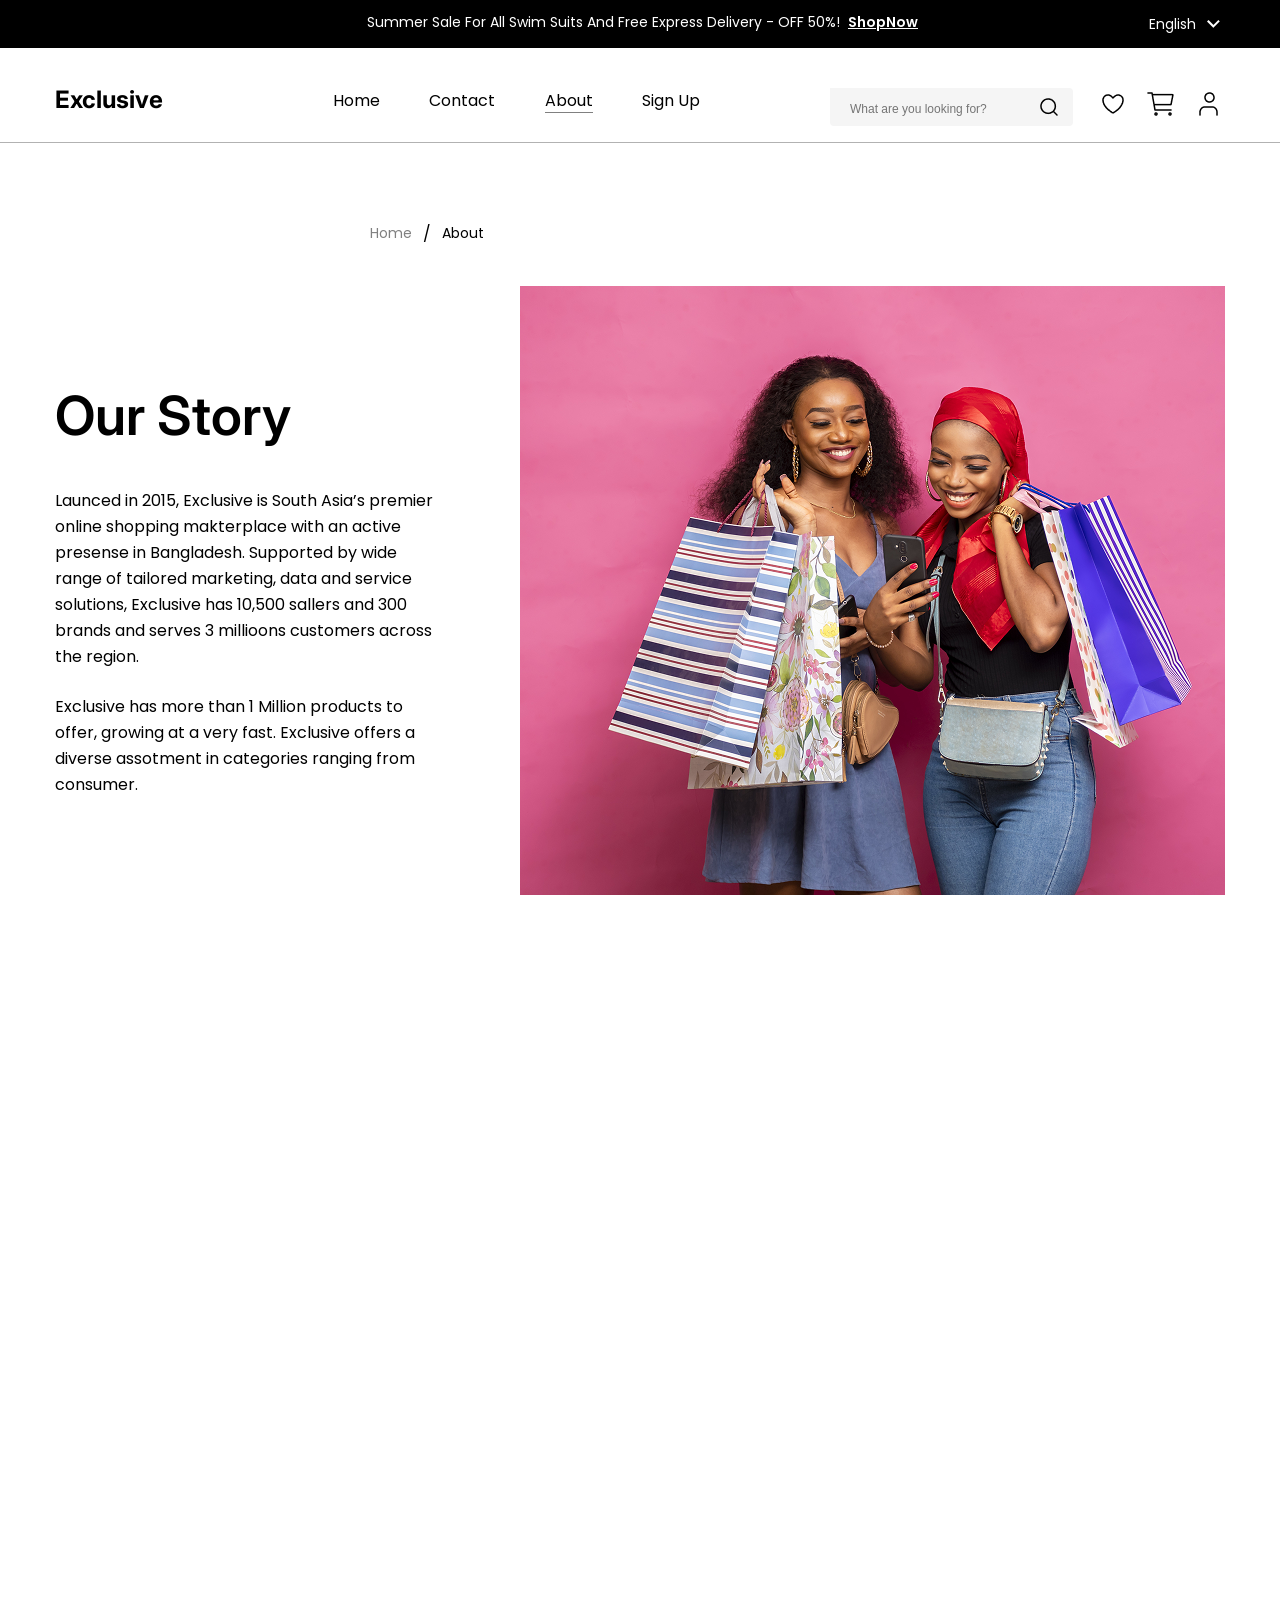
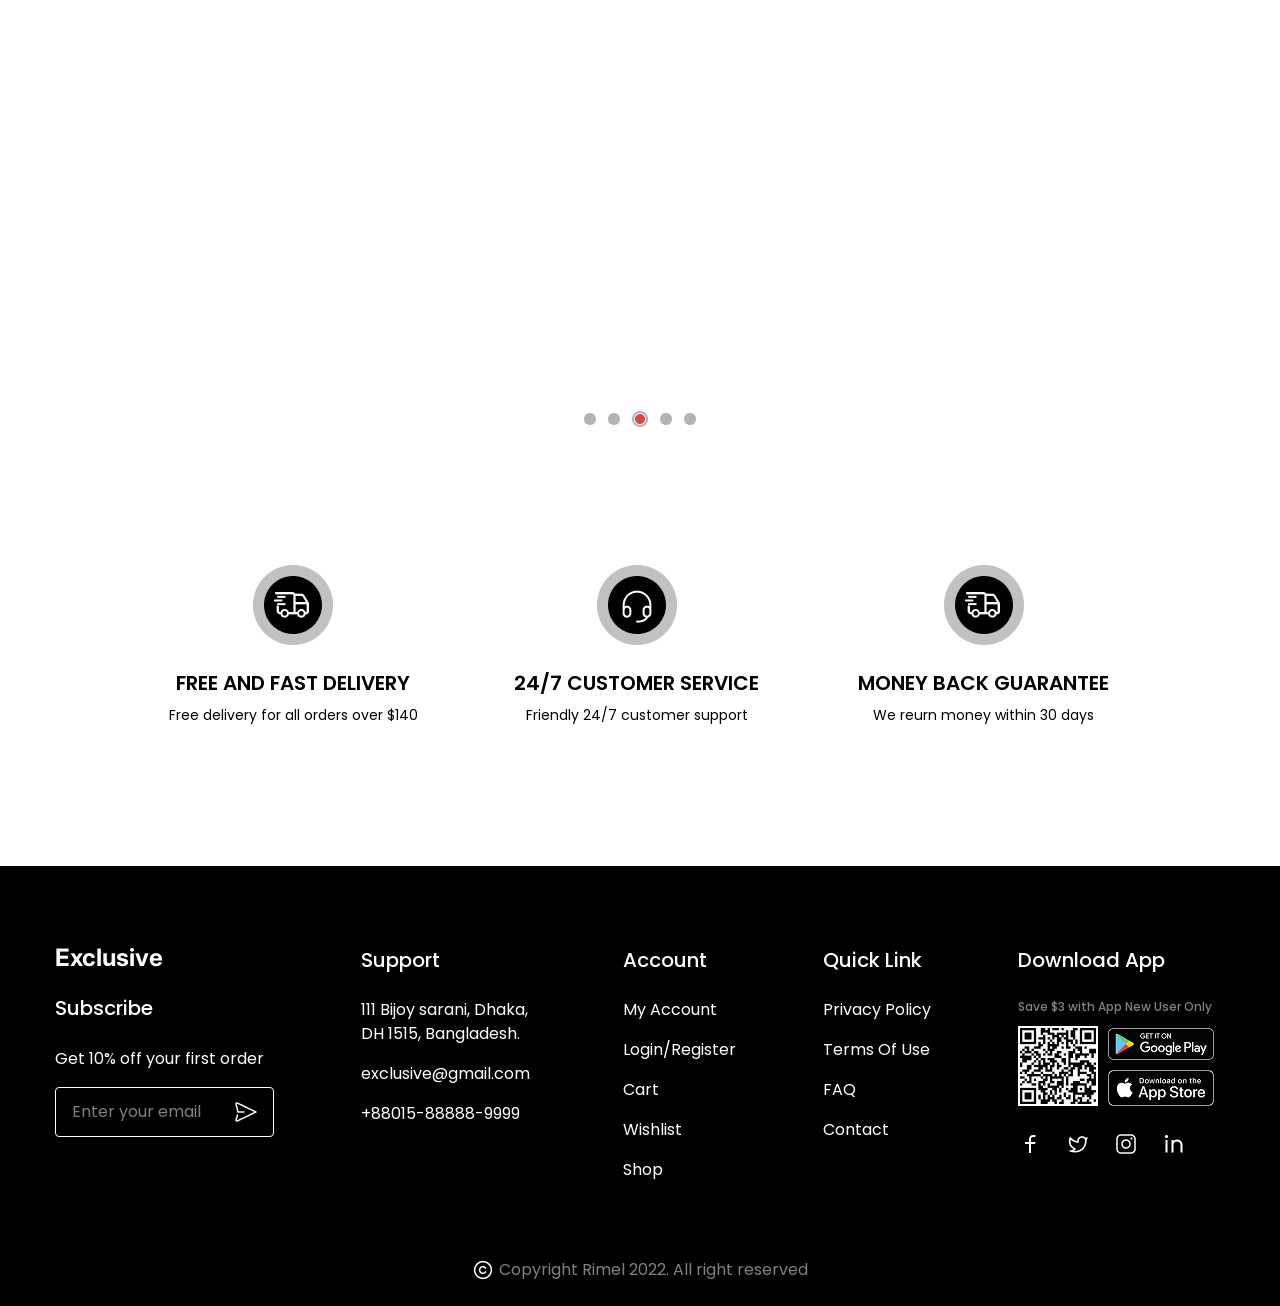
<file: about.html>
<!DOCTYPE html>
<html lang="en">

<head>
    <meta charset="UTF-8">
    <meta name="viewport" content="width=device-width, initial-scale=1.0">
    <title>Final Project</title>
    <link rel="icon" type="image/x-icon" href="./Photos/tab.png">
    <link rel="stylesheet" href="reset.css">
    <link rel="stylesheet" href="about.css">
    <link href="https://unpkg.com/aos@2.3.1/dist/aos.css" rel="stylesheet">
</head>

<body>

    <div class="black-bgc">
        <div class="top-header size">
            <div class="top ">

                <div class="text">
                    <h1 class="sale">Summer Sale For All Swim Suits And Free Express Delivery - OFF 50%!</h1>
                    <span class="shop">ShopNow</span>
                </div>

                <div class="language" id="languageBtn">
                    <span class="eng">English</span>
                    <div class="arrow">
                        <img src="./Photos/DropDown.png" alt="DropDown-arrow">
                    </div>
                </div>

                <div class="off-screen-menu" id="menu">
                    <ul>
                        <li>Georgian</li>
                        <li>Russian</li>
                        <li>German</li>
                    </ul>
                </div>

            </div>
        </div>
    </div>

    <header>
        <div class="header size">
            <div class="bottom-header">

                <div class="navigation">
                    <h2>Exclusive</h2>
                    <nav>
                        <ul>
                            <li><a href="./index.html">Home</a></li>
                            <li><a href="#">Contact</a></li>
                            <li><a href="#" class="active-link">About</a></li>
                            <li><a href="#">Sign Up</a></li>
                        </ul>
                    </nav>
                </div>

                <div class="functions">

                    <div class="search">
                        <div class="search-wrapper">

                            <div class="search-input">
                                <input type="text" name="search" placeholder="What are you looking for?">
                            </div>

                            <div class="search-icon">
                                <img src="./Photos/search.png" alt="Search">
                            </div>

                        </div>
                    </div>


                    <div class="icons">
                        <div> <a href="./wishlist.html"><img src="./Photos/Wishlist.png" alt="Wishlist"></a></div>
                        <div><img src="./Photos/Cart.png" alt="Cart"></div>
                        <div><img src="./Photos/user.png" alt="User"></div>
                    </div>
                </div>

            </div>
        </div>

        </div>
    </header>

    <div class="line"></div>

    <section class="home-about ">
        <div class="home">Home</div>
        <div class="slash">/</div>
        <div class="about">About</div>
    </section>

    <section class="story size">

        <div class="story-text">
            <h2>Our Story</h2>
            <div class="paragraphs">
                <p>Launced in 2015, Exclusive is South Asia’s premier online shopping makterplace with an active
                    presense in Bangladesh. Supported by wide range of tailored marketing, data and service solutions,
                    Exclusive has 10,500 sallers and 300 brands and serves 3 millioons customers across the region. </p>
                <p>Exclusive has more than 1 Million products to offer, growing at a very fast. Exclusive offers a
                    diverse assotment in categories ranging from consumer.</p>
            </div>
        </div>
        <div class="story-img" data-aos="zoom-in">
            <img src="./Photos/portrait-two-african-females-holding-shopping-bags-while-reacting-something-their-smartphone 1.png"
                alt="shopping-bags">
        </div>

    </section>

    <section class="cards size">

        <div class="card" data-aos="zoom-in">
            <img src="./Photos/market.png" alt="market">
            <span>10.5k</span>
            <p>Sallers active our site</p>
        </div>

        <div class="card" data-aos="zoom-in">
            <img src="./Photos/dolar.png" alt="dolar">
            <span>33k</span>
            <p>Mopnthly Produduct Sale</p>
        </div>

        <div class="card" data-aos="zoom-in">
            <img src="./Photos/bad.png" alt="bag">
            <span>45.5k</span>
            <p>Customer active in our site</p>
        </div>

        <div class="card" data-aos="zoom-in">
            <img src="./Photos/market.png" alt="market">
            <span>25k</span>
            <p>Anual gross sale in our site</p>
        </div>

    </section>

    <section class="person size">

        <div class="persons-card" data-aos="zoom-in">

            <div class="persons-img"> <img src="./Photos/tom.png" alt="person"></div>

            <div class="persons-text">
                <h3>Tom Cruise</h3>
                <p>Founder & Chairman</p>
                <div class="persons-socials">
                    <img src="./Photos/persons-twiter.png" alt="twiter">
                    <img src="/Photos/persons-insta.png" alt="instagram">
                    <img src="./Photos/persons-linked.png" alt="linkedin">
                </div>
            </div>

        </div>

        <div class="persons-card" data-aos="zoom-in">

            <div class="persons-img"> <img src="./Photos/emma.png" alt="person"></div>

            <div class="persons-text">
                <h3>Emma Watson</h3>
                <p>Managing Director</p>
                <div class="persons-socials">
                    <img src="./Photos/persons-twiter.png" alt="twiter">
                    <img src="/Photos/persons-insta.png" alt="instagram">
                    <img src="./Photos/persons-linked.png" alt="linkedin">
                </div>
            </div>

        </div>

        <div class="persons-card" data-aos="zoom-in">

            <div class="persons-img"> <img src="./Photos/will.png" alt="person"></div>

            <div class="persons-text">
                <h3>Will Smith</h3>
                <p>Product Designer</p>
                <div class="persons-socials">
                    <img src="./Photos/persons-twiter.png" alt="twiter">
                    <img src="/Photos/persons-insta.png" alt="instagram">
                    <img src="./Photos/persons-linked.png" alt="linkedin">
                </div>
            </div>

        </div>

        <div class="persons-dots">
            <img src="./Photos/persons-dots.png" alt="dots">
        </div>

    </section>

    <section class="offers">

        <div class="offers-card">
            <img src="./Photos/truck.png" alt="truck">
            <div class="offers-text">
                <h3>FREE AND FAST DELIVERY</h3>
                <p>Free delivery for all orders over $140</p>
            </div>
        </div>

        <div class="offers-card headset">
            <img src="./Photos/headset.png" alt="truck">
            <div class="offers-text">
                <h3>24/7 CUSTOMER SERVICE</h3>
                <p>Friendly 24/7 customer support</p>
            </div>
        </div>

        <div class="offers-card shield">
            <img src="./Photos/truck.png" alt="truck">
            <div class="offers-text">
                <h3>MONEY BACK GUARANTEE</h3>
                <p>We reurn money within 30 days</p>
            </div>
        </div>

    </section>

    <footer>
        <div class="footer size">
            <div class="footer-box">

                <div class="exclusive">
                    <div class="exclusive-text">
                        <h3>Exclusive</h3>
                        <p>Subscribe</p>
                        <span>Get 10% off your first order</span>
                    </div>
                    <div class="exclusive-email">
                        <div class="inside-email">
                            <p>Enter your email</p>
                            <img src="./Photos/icon-send.png" alt="">
                        </div>
                    </div>
                </div>

                <div class="Support">
                    <h3>Support</h3>
                    <ul>
                        <li>111 Bijoy sarani, Dhaka, DH 1515, Bangladesh.</li>
                        <li>exclusive@gmail.com</li>
                        <li>+88015-88888-9999</li>
                    </ul>
                </div>

                <div class="account">
                    <h3>Account</h3>
                    <ul>
                        <li>My Account</li>
                        <li>Login/Register</li>
                        <li>Cart</li>
                        <li>Wishlist</li>
                        <li>Shop</li>
                    </ul>
                </div>

                <div class="quick">
                    <h3>Quick Link</h3>
                    <ul>
                        <li>Privacy Policy</li>
                        <li>Terms Of Use</li>
                        <li>FAQ</li>
                        <li>Contact</li>
                    </ul>
                </div>

                <div class="download">
                    <div class="download-title-section">
                        <h3>Download App</h3>
                        <div class="download-section">
                            <p>Save $3 with App New User Only</p>
                            <div class="download-box">
                                <div class="qr"><img src="./Photos/Qr.png" alt="QR-Code"></div>
                                <div class="google-apple">
                                    <div class="google"><img src="./Photos/GooglePlay.png" alt="GooglePlay"></div>
                                    <div class="apple"><img src="./Photos/AppStore.png" alt="AppStore"></div>
                                </div>
                            </div>
                        </div>
                    </div>
                    <div class="socials">
                        <ul>
                            <li><img src="./Photos/Icon-Facebook.png" alt="Icon-Facebook"></li>
                            <li><img src="./Photos/Icon-Twitter.png" alt="Icon-Twitter"></li>
                            <li><img src="./Photos/icon-instagram.png" alt="icon-instagram"></li>
                            <li><img src="./Photos/Icon-Linkedin.png" alt="Icon-Linkedin"></li>
                        </ul>
                    </div>
                </div>

            </div>
            <div class="copy">
                <div class="copy-img"><img src="./Photos/icon-copyright.png" alt="icon-copyright"></div>
                <div class="copy-text">Copyright Rimel 2022. All right reserved</div>
            </div>
        </div>
    </footer>

    <script src="app.js"></script>
    <script src="https://unpkg.com/aos@2.3.1/dist/aos.js"></script>
    <script>
        AOS.init();
    </script>
</body>

</html>
</file>
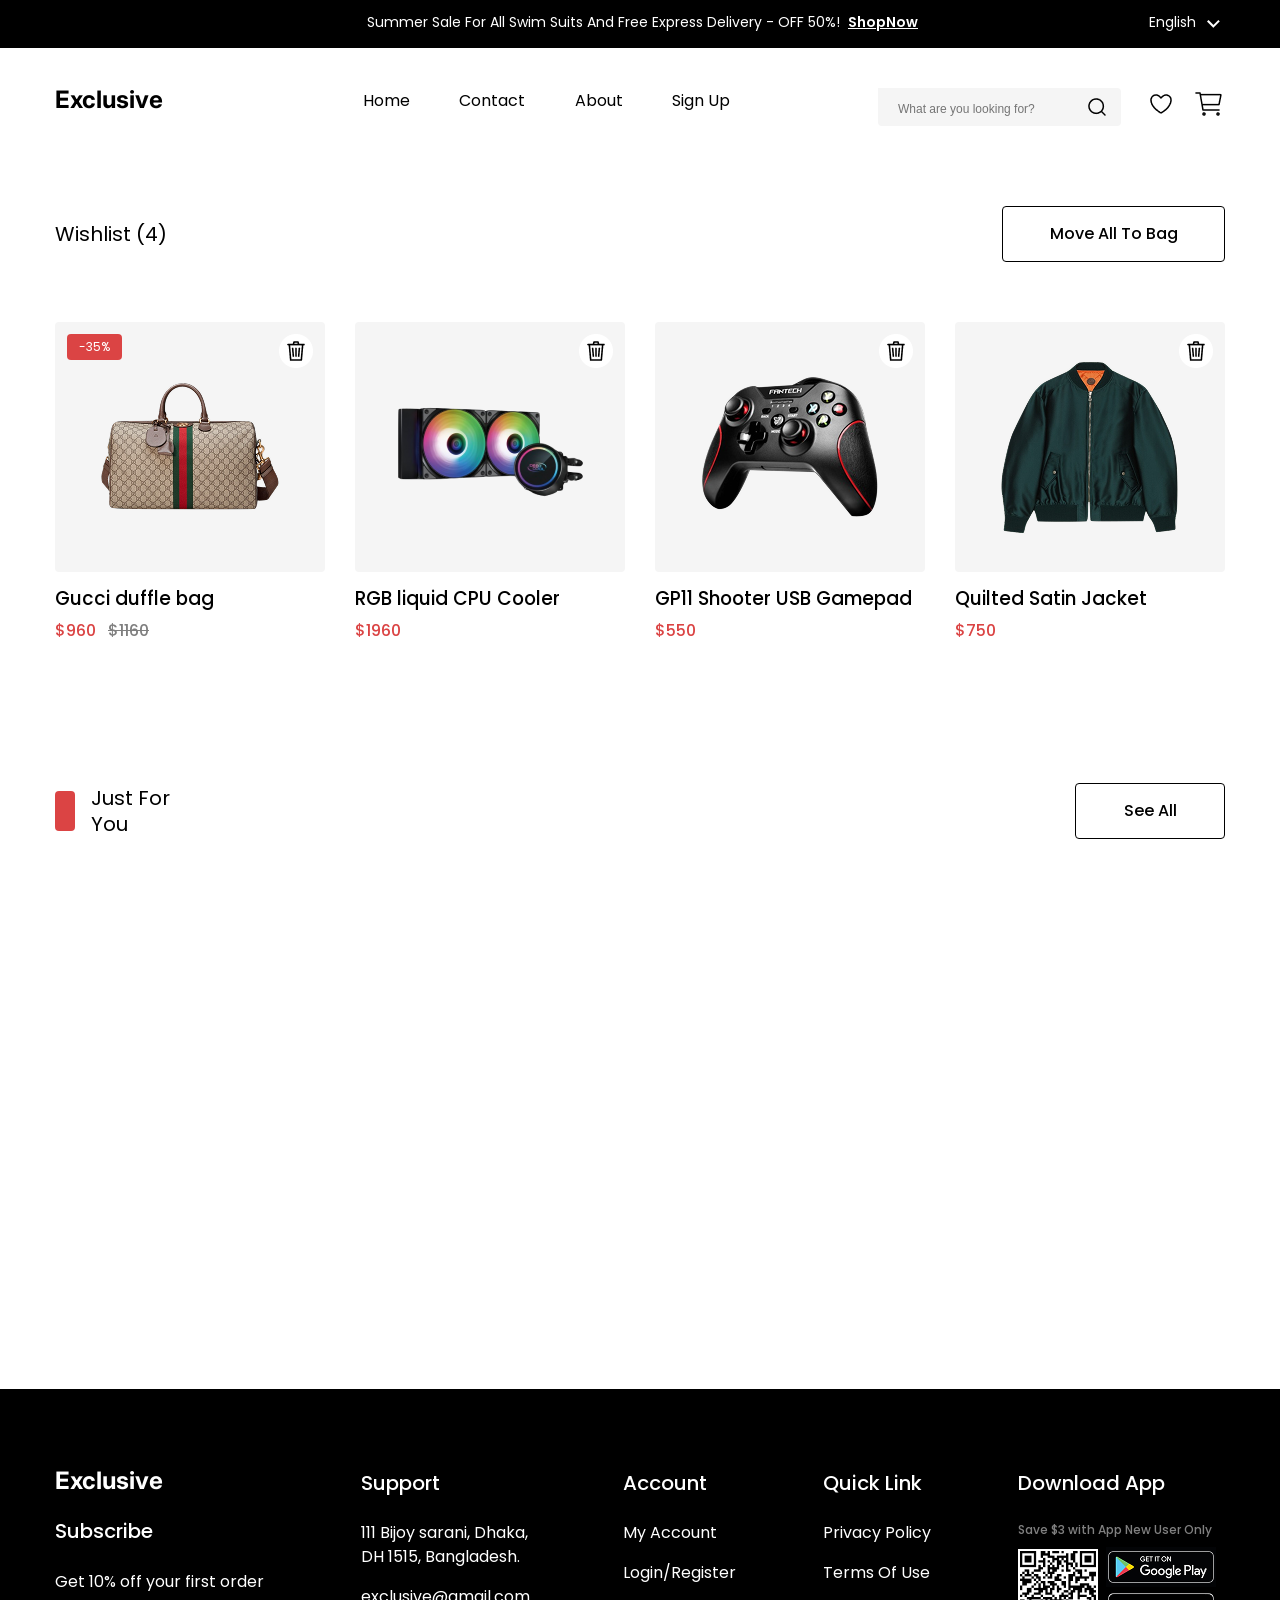
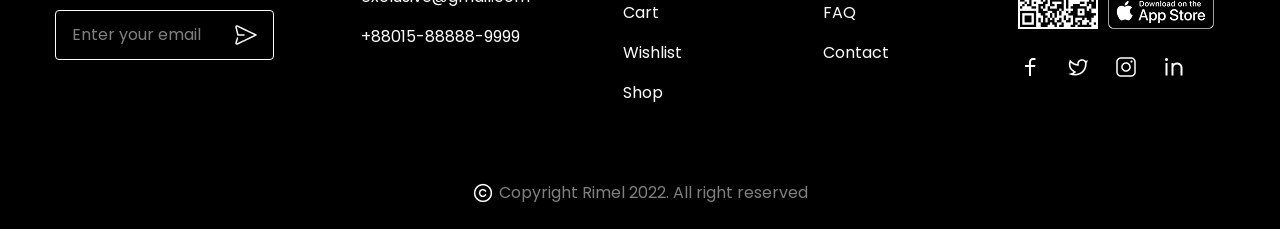
<file: wishlist.html>
<!DOCTYPE html>
<html lang="en">

<head>
    <meta charset="UTF-8">
    <meta name="viewport" content="width=device-width, initial-scale=1.0">
    <title>Final Project</title>
    <link rel="icon" type="image/x-icon" href="./Photos/tab.png">
    <link rel="stylesheet" href="reset.css">
    <link rel="stylesheet" href="wishlist.css">
    <link href="https://unpkg.com/aos@2.3.1/dist/aos.css" rel="stylesheet">
</head>

<body>

    <div class="black-bgc">
        <div class="top-header size">
            <div class="top ">
                <div class="text">
                    <h1 class="sale">Summer Sale For All Swim Suits And Free Express Delivery - OFF 50%!</h1>
                    <span class="shop">ShopNow</span>
                </div>
                <div class="language">
                    <span class="eng">English</span>
                    <div class="arrow"><img src="./Photos/DropDown.png" alt="DropDown-arro"></div>
                </div>
            </div>
        </div>
    </div>

    <header>
        <div class="header size">
            <div class="bottom-header">

                <div class="navigation">
                    <h2>Exclusive</h2>
                    <nav>
                        <ul>
                            <li><a href="./index.html">Home</a></li>
                            <li><a href="#">Contact</a></li>
                            <li><a href="./about.html">About</a></li>
                            <li><a href="#">Sign Up</a></li>
                        </ul>
                    </nav>
                </div>

                <div class="functions">

                    <div class="search">
                        <div class="search-wrapper">

                            <div class="search-input">
                                <input type="text" name="search" placeholder="What are you looking for?">
                            </div>

                            <div class="search-icon">
                                <img src="./Photos/search.png" alt="Search">
                            </div>

                        </div>
                    </div>


                    <div class="icons">
                        <div><a href="./wishlist.html"><img src="./Photos/Wishlist.png" alt="Wishlist"></a></div>
                        <div><img src="./Photos/Cart.png" alt="Cart"></div>
                    </div>
                </div>

            </div>
        </div>

        </div>
    </header>

    <section class="wishlist size">

        <div class="wishlist-text size">
            <p>Wishlist (4)</p>
            <button>Move All To Bag</button>
        </div>

        <div class="scroll size">

            <div class="card" data-aos="flip-left">

                <p class="add">Add To Cart</p>

                <span>-35%</span>

                <div class="heart-eye">
                    <img src="./Photos/bin.png" alt="bin">
                </div>

                <img class="product-img" src="./Photos/bag.png" alt="joystick">

                <div class="product-info">

                    <h3>Gucci duffle bag</h3>

                    <div class="price">
                        <div class="new">$960</div>
                        <div class="old">$1160</div>
                    </div>

                </div>

            </div>

            <div class="card" data-aos="flip-left">

                <p class="add">Add To Cart</p>

                <div class="heart-eye">
                    <img src="./Photos/bin.png" alt="bin">
                </div>

                <img class="product-img" src="./Photos/colorful.png" alt="joystick">

                <div class="product-info">

                    <h3>RGB liquid CPU Cooler</h3>

                    <div class="price">
                        <div class="new">$1960</div>
                    </div>

                </div>

            </div>

            <div class="card" data-aos="flip-left">

                <p class="add">Add To Cart</p>

                <div class="heart-eye">
                    <img src="./Photos/bin.png" alt="bin">
                </div>

                <img class="product-img" src="./Photos/second-joystick.png" alt="joystick">

                <div class="product-info">

                    <h3>GP11 Shooter USB Gamepad</h3>

                    <div class="price">
                        <div class="new">$550</div>
                    </div>

                </div>

            </div>

            <div class="card" data-aos="flip-left">

                <p class="add">Add To Cart</p>

                <div class="heart-eye">
                    <img src="./Photos/bin.png" alt="bin">
                </div>

                <img class="product-img" src="./Photos/jacket.png" alt="joystick">

                <div class="product-info">

                    <h3>Quilted Satin Jacket</h3>

                    <div class="price">
                        <div class="new">$750</div>
                    </div>

                </div>

            </div>
        </div>

    </section>

    <section class="you size">
        <div class="you-top">
            <div class="you-info">
                <div class="box"></div>
                <p>Just For You</p>
            </div>

            <button class="you-btn">See All</button>
        </div>

        <div class="scroll">


            <div class="card" data-aos="flip-left">

                <p class="add">Add To Cart</p>


                <span>-35%</span>

                <div class="heart-eye">
                    <img src="./Photos/Fill-Eye.png" alt="Fill-Eye">
                </div>

                <img class="product-img" src="./Photos/laptop.png" alt="laptop">

                <div class="product-info">

                    <h3>ASUS FHD Gaming Laptop</h3>

                    <div class="price">
                        <div class="new">$960</div>
                        <div class="old">$1160</div>
                    </div>

                    <div class="stars">
                        <img src="./Photos/Five-star.png" alt="Five-star">
                        <p>(65)</p>
                    </div>

                </div>

            </div>

            <div class="card" data-aos="flip-left">

                <p class="add">Add To Cart</p>



                <div class="heart-eye">
                    <img src="./Photos/Fill-Eye.png" alt="Fill-Eye">
                </div>

                <img class="product-img" src="./Photos/monitor.png" alt="monitor">

                <div class="product-info">

                    <h3>IPS LCD Gaming Monitor</h3>

                    <div class="price">
                        <div class="new">$1160</div>
                    </div>

                    <div class="stars">
                        <img src="./Photos/Five-star.png" alt="Five-star">
                        <p>(65)</p>
                    </div>

                </div>

            </div>

            <div class="card" data-aos="flip-left">

                <p class="add">Add To Cart</p>


                <span class="new-btn">NEW</span>

                <div class="heart-eye">
                    <img src="./Photos/Fill-Eye.png" alt="Eye">
                </div>

                <img class="product-img" src="./Photos/joystick.png" alt="joystick">

                <div class="product-info">

                    <h3>HAVIT HV-G92 Gamepad</h3>

                    <div class="price">
                        <div class="new">$560</div>
                    </div>

                    <div class="stars">
                        <img src="./Photos/Five-star.png" alt="Five-star">
                        <p>(65)</p>
                    </div>

                </div>

            </div>

            <div class="card" data-aos="flip-left">

                <p class="add">Add To Cart</p>

                <div class="heart-eye">
                    <img src="./Photos/Fill-Eye.png" alt="Eye">
                </div>

                <img class="product-img" src="./Photos/keyboard.png" alt="keyboard">

                <div class="product-info">

                    <h3>AK-900 Wired Keyboard</h3>

                    <div class="price">
                        <div class="new">$200</div>
                    </div>

                    <div class="stars">
                        <img src="./Photos/Five-star.png" alt="Five-star">
                        <p>(65)</p>
                    </div>

                </div>

            </div>

        </div>

    </section>

    <footer>
        <div class="footer size">
            <div class="footer-box">

                <div class="exclusive">
                    <div class="exclusive-text">
                        <h3>Exclusive</h3>
                        <p>Subscribe</p>
                        <span>Get 10% off your first order</span>
                    </div>
                    <div class="exclusive-email">
                        <div class="inside-email">
                            <p>Enter your email</p>
                            <img src="./Photos/icon-send.png" alt="">
                        </div>
                    </div>
                </div>

                <div class="Support">
                    <h3>Support</h3>
                    <ul>
                        <li>111 Bijoy sarani, Dhaka, DH 1515, Bangladesh.</li>
                        <li>exclusive@gmail.com</li>
                        <li>+88015-88888-9999</li>
                    </ul>
                </div>

                <div class="account">
                    <h3>Account</h3>
                    <ul>
                        <li>My Account</li>
                        <li>Login/Register</li>
                        <li>Cart</li>
                        <li>Wishlist</li>
                        <li>Shop</li>
                    </ul>
                </div>

                <div class="quick">
                    <h3>Quick Link</h3>
                    <ul>
                        <li>Privacy Policy</li>
                        <li>Terms Of Use</li>
                        <li>FAQ</li>
                        <li>Contact</li>
                    </ul>
                </div>

                <div class="download">
                    <div class="download-title-section">
                        <h3>Download App</h3>
                        <div class="download-section">
                            <p>Save $3 with App New User Only</p>
                            <div class="download-box">
                                <div class="qr"><img src="./Photos/Qr.png" alt="QR-Code"></div>
                                <div class="google-apple">
                                    <div class="google"><img src="./Photos/GooglePlay.png" alt="GooglePlay"></div>
                                    <div class="apple"><img src="./Photos/AppStore.png" alt="AppStore"></div>
                                </div>
                            </div>
                        </div>
                    </div>
                    <div class="socials">
                        <ul>
                            <li><img src="./Photos/Icon-Facebook.png" alt="Icon-Facebook"></li>
                            <li><img src="./Photos/Icon-Twitter.png" alt="Icon-Twitter"></li>
                            <li><img src="./Photos/icon-instagram.png" alt="icon-instagram"></li>
                            <li><img src="./Photos/Icon-Linkedin.png" alt="Icon-Linkedin"></li>
                        </ul>
                    </div>
                </div>

            </div>
            <div class="copy">
                <div class="copy-img"><img src="./Photos/icon-copyright.png" alt="icon-copyright"></div>
                <div class="copy-text">Copyright Rimel 2022. All right reserved</div>
            </div>
        </div>
    </footer>

    <script src="https://unpkg.com/aos@2.3.1/dist/aos.js"></script>
    <script>
        AOS.init();
    </script>

</body>

</html>
</file>
<file: about.css>
/* Inter */
@import url('https://fonts.googleapis.com/css2?family=Inter:ital,opsz,wght@0,14..32,100..900;1,14..32,100..900&display=swap');

/* Poppins */
@import url('https://fonts.googleapis.com/css2?family=Poppins:ital,wght@0,100;0,200;0,300;0,400;0,500;0,600;0,700;0,800;0,900;1,100;1,200;1,300;1,400;1,500;1,600;1,700;1,800;1,900&display=swap');

/* ROOT */
:root {
    --white: #fff;
    --black: #000;
    --red: #DB4444;
    --hover-red: #E07575;
    --hover-blue: #A0BCE0;
    --green: #00FF66;
    --light-grey: #F5F5F5;
}

body {
    font-family: "Poppins", sans-serif;
    cursor: default;
}

/* top-header */

.black-bgc {
    background-color: var(--black);
}

.top-header {
    display: flex;
    justify-content: flex-end;
}

.top {
    background-color: var(--black);
    display: flex;
    justify-content: flex-end;
    gap: 231px;
    width: 859px;
    padding: 12px 0;
}

.sale,
.shop,
.eng {
    color: var(--white);
}

.sale {
    font-weight: 400;
    font-size: 14px;
    line-height: 21px;
    letter-spacing: 0%;
    cursor: default;
}

.shop {
    font-weight: 600;
    font-size: 14px;
    text-align: center;
    text-decoration: underline;
    text-decoration-style: solid;
    text-decoration-thickness: 0%;
    cursor: pointer;
}

.eng {
    font-weight: 400;
    font-size: 14px;
    line-height: 21px;
    letter-spacing: 0%;
}

.arrow {
    width: 24px;
    height: 24px;
}

.text {
    display: flex;
    gap: 8px;
}

.language {
    display: flex;
    gap: 5px;
    cursor: pointer;
}

/* header */

/* bottom-header */

.bottom-header {
    display: flex;
    justify-content: space-between;
    margin: 40px 0 16px 0;
}

.navigation h2 {
    font-family: "Inter", sans-serif;
    font-weight: 700;
    font-style: Bold;
    font-size: 24px;
    line-height: 24px;
    letter-spacing: 3%;
    width: 118px;
}

.navigation ul li {
    font-weight: 400;
    font-size: 16px;
}

.active-link {
    border-bottom: 1px solid grey;
}


.navigation {
    display: flex;
    max-width: 675px;
    gap: 160px;
}

nav ul {
    display: flex;
    justify-content: space-between;
}

.navigation nav {
    width: 367px;
}

.search {
    width: 243px;
    height: 38px;
    background-color: var(--light-grey);
    border-radius: 4px;
}

.search-wrapper {
    background-color: var(--light-grey);
    display: flex;
    width: 211px;
    height: 24px;
    gap: 34px;
    padding: 7px 12px 7px 20px;
}

.search-input input {
    border: none;
    width: 153px;
    font-weight: 400;
    font-size: 12px;
    line-height: 18px;
    letter-spacing: 0%;
    background-color: var(--light-grey);
}

.search-icon {
    cursor: pointer;
}

.icons {
    display: flex;
    gap: 16px;
    cursor: pointer;
}

.functions {
    display: flex;
    width: 395px;
    height: 38px;
    gap: 24px;
}

.line {
    height: 1px;
    background-color: var(--black);
    opacity: 0.3;
    position: relative;
}

.height-line {
    position: absolute;
    content: '';
    width: 384px;
    height: 1px;
    rotate: calc(90deg);
    opacity: 0.3;
    background-color: var(--black);
    top: 334px;
    left: 430px;
}

/* section home-about */

.home-about {
    display: flex;
    gap: 11px;
    align-items: center;
    height: 21px;
    width: 114px;
    margin-left: 370px;
    margin-top: 80px;
    margin-bottom: 42px;
}

.home {
    font-weight: 400;
    font-size: 14px;
    line-height: 21px;
    letter-spacing: 0%;
    cursor: pointer;
    color: grey;
}

.about {
    font-weight: 400;
    font-size: 14px;
    line-height: 21px;
    cursor: pointer;
    letter-spacing: 0%;
}

/* section story */

.story-text h2 {
    font-family: "Inter", sans-serif;
    font-weight: 600;
    font-size: 54px;
    line-height: 64px;
    letter-spacing: 6%;
}

.paragraphs p {
    font-weight: 400;
    line-height: 26px;
    letter-spacing: 0%;
}

.story-text {
    display: flex;
    flex-direction: column;
    justify-content: center;
    gap: 40px;
    max-width: 525px;
}

.story-img {
    right: 230px;
}

.paragraphs {
    display: flex;
    flex-direction: column;
    gap: 24px;
}

.story {
    height: 609px;
    max-width: 1170px;
    display: flex;
    justify-content: flex-start;
    margin: auto;
    display: flex;
    gap: 75px;
    margin-bottom: 140px;
}

/* section cards */
.cards {
    display: flex;
    gap: 30px;
    margin-bottom: 140px;
}

.card {
    display: flex;
    flex-direction: column;
    justify-content: center;
    align-items: center;
    width: 270px;
    height: 230px;
    border: 1px solid grey;
    border-radius: 4px;
    transition: 0.3s;
}

.card:hover {
    cursor: pointer;
    background-color: var(--red);
}

.card span {
    font-family: "Inter", sans-serif;
    font-weight: 700;
    font-size: 32px;
    line-height: 30px;
    letter-spacing: 4%;
    margin-top: 24px;
    margin-bottom: 12px;
}

.card p {
    font-weight: 400;
    line-height: 24px;
    letter-spacing: 0%;

}

.card img {
    width: 80px;
    height: 80px;

}

/* section persons */

.persons-dots {
    cursor: pointer;
    position: absolute;
    margin-left: 529px;
    margin-top: 604px;
}

.person {
    margin-bottom: 196px;
    position: relative;
    display: flex;
    gap: 30px;
}

.persons-text h3 {
    font-family: "Inter", sans-serif;
    font-weight: 500;
    font-size: 32px;
    line-height: 30px;
    letter-spacing: 4%;
}

.persons-text p {
    font-weight: 400;
    line-height: 24px;
    letter-spacing: 0%;
    margin-top: 8px;
    margin-bottom: 16px;
}

.persons-socials {
    height: 24px;
    display: flex;
    gap: 16px;
    width: 104px;
}

.persons-card {
    width: 370px;
    display: flex;
    flex-direction: column;
    gap: 32px;
}

.persons-img {
    width: 370px;
    height: 430px;
}

.persons-img img {
    width: 100%;
    height: 100%;
    border-radius: 4px;
}


/* section offers */

.offers {
    max-width: 943px;
    height: 161px;
    display: flex;
    gap: 88px;
    margin: auto;
    margin-bottom: 140px;
}

.offers-card {
    width: 249px;
    height: 161px;
    display: flex;
    gap: 24px;
    flex-direction: column;
    align-items: center;
    text-align: center;
}

.offers-card img {
    width: 80px;
    height: 80px;
}

.offers-text h3 {
    font-weight: 600;
    font-size: 20px;
    line-height: 28px;
    letter-spacing: 0%;
}

.offers-text p {
    font-weight: 400;
    font-size: 14px;
    line-height: 21px;
    letter-spacing: 0%;
    text-align: center;
}

.offers-text {
    display: flex;
    flex-direction: column;
    gap: 8px;
}

.headset {
    width: 262px;
    height: 161px;
}

.shield {
    width: 256px;
    height: 161px;
}

/* footer */

footer {
    height: 440px;
    background-color: var(--black);
}

.footer {
    color: var(--white);
}

.exclusive-text h3 {
    font-family: "Inter", sans-serif;
    font-weight: 700;
    font-style: Bold;
    font-size: 24px;
    line-height: 24px;
    letter-spacing: 3%;
}

.exclusive-text p {
    margin: 24px 0 24px 0;
    font-weight: 500;
    font-size: 20px;
    line-height: 28px;
    letter-spacing: 0%;
}

.exclusive-text span {
    font-weight: 400;
    line-height: 24px;
    letter-spacing: 0%;
}

.exclusive-text {
    margin-bottom: 16px;
}

.inside-email p {
    font-weight: 400;
    line-height: 24px;
    letter-spacing: 0%;
    color: gray;
    width: 130px;
}

.inside-email {
    display: flex;
    gap: 32px;
    padding: 12px 15px 12px 16px;
    cursor: pointer;
}

.exclusive-email {
    border: 1px solid white;
    border-radius: 4px;
    width: 219px;
}

.footer-box {
    display: flex;
    gap: 87px;
    margin-bottom: 76px;
    padding-top: 80px;
}

.Support h3,
.account h3,
.quick h3,
.download h3 {
    margin-bottom: 24px;
    font-weight: 500;
    font-size: 20px;
    line-height: 28px;
    letter-spacing: 0%;
}

.Support {
    width: 175px;
    height: 180px;
}

.Support ul,
.account ul,
.quick ul,
.Support ul {
    display: flex;
    flex-direction: column;
    gap: 16px;
}


.Support ul li,
.account ul li,
.quick ul li,
.Support ul li {
    font-weight: 400;
    line-height: 24px;
    letter-spacing: 0%;
}

.Support h3 {
    margin-bottom: 24px;
    font-weight: 500;
    font-size: 20px;
    line-height: 28px;
    letter-spacing: 0%;
}

.google-apple {
    width: 110px;
    height: 84px;
    gap: 4px;
    display: flex;
    flex-direction: column;
    cursor: pointer;
}

.google,
.apple {
    width: 110px;
    height: 40px;
}

.google img,
.apple img {
    width: 100%;
    height: 100%;
}

.download {
    width: 198px;
    height: 210px;
    display: flex;
    flex-direction: column;
    gap: 24px;
}

.socials ul {
    display: flex;
    width: 168px;
    height: 24px;
    gap: 24px;
    cursor: pointer;
}


.qr {
    width: 80px;
    height: 80px;
}

.qr img {
    width: 100%;
    height: 100%;
}

.download-box {
    display: flex;
    gap: 8px;
    align-items: center;
}

.download-section p {
    font-weight: 500;
    font-size: 12px;
    line-height: 18px;
    letter-spacing: 0%;
    color: grey;
}

.download-section {
    display: flex;
    flex-direction: column;
    gap: 8px;
}

.download-title-section {
    width: 198px;
    height: 162px;
}


.copy {
    display: flex;
    align-items: center;
    justify-content: center;
    gap: 6px;
}

.copy-img {
    width: 20px;
    height: 20px;
}

.copy-text {
    font-weight: 400;
    line-height: 24px;
    letter-spacing: 0%;
    color: grey;
}

/* Hamburgen menu */

.language {
    cursor: pointer;
    display: flex;
    align-items: center;
    gap: 5px;
} 

.off-screen-menu {
    display: none;
    position: absolute;
    top: 50px;
    right: 370px;
    width: 100px;
    height: 130px;
    background: var(--black);
    color: var(--white);
    padding: 20px;
    border-radius: 10px;
    opacity: 0.7;
}

.off-screen-menu ul {
    cursor: pointer;
    display: flex;
    align-items: center;
    justify-content: center;
    flex-direction: column;
    gap: 5px;
    font-size: 18px;
}
</file>
<file: wishlist.css>
/* Inter */
@import url('https://fonts.googleapis.com/css2?family=Inter:ital,opsz,wght@0,14..32,100..900;1,14..32,100..900&display=swap');

/* Poppins */
@import url('https://fonts.googleapis.com/css2?family=Poppins:ital,wght@0,100;0,200;0,300;0,400;0,500;0,600;0,700;0,800;0,900;1,100;1,200;1,300;1,400;1,500;1,600;1,700;1,800;1,900&display=swap');

/* ROOT */
:root {
    --white: #fff;
    --black: #000;
    --red: #DB4444;
    --hover-red: #E07575;
    --hover-blue: #A0BCE0;
    --green: #00FF66;
    --light-grey: #F5F5F5;
}

body {
    font-family: "Poppins", sans-serif;
    cursor: default;
}

/* top-header */

.black-bgc {
    background-color: var(--black);
}

.top-header {
    display: flex;
    justify-content: flex-end;
}

.top {
    background-color: var(--black);
    display: flex;
    justify-content: flex-end;
    gap: 231px;
    width: 859px;
    padding: 12px 0;
}

.sale,
.shop,
.eng {
    color: var(--white);
}

.sale {
    font-weight: 400;
    font-size: 14px;
    line-height: 21px;
    letter-spacing: 0%;
    cursor: default;
}

.shop {
    font-weight: 600;
    font-size: 14px;
    text-align: center;
    text-decoration: underline;
    text-decoration-style: solid;
    text-decoration-thickness: 0%;
    cursor: pointer;
}

.eng {
    font-weight: 400;
    font-size: 14px;
    line-height: 21px;
    letter-spacing: 0%;
}

.arrow {
    width: 24px;
    height: 24px;
}

.text {
    display: flex;
    gap: 8px;
}

.language {
    display: flex;
    gap: 5px;
    cursor: pointer;
}

/* header */

/* bottom-header */

.bottom-header {
    display: flex;
    justify-content: space-between;
    margin: 40px 0 16px 0;
}

.navigation h2 {
    font-family: "Inter", sans-serif;
    font-weight: 700;
    font-style: Bold;
    font-size: 24px;
    line-height: 24px;
    letter-spacing: 3%;
    width: 118px;
}

.navigation ul li {
    font-weight: 400;
    font-size: 16px;
}

.navigation {
    display: flex;
    max-width: 675px;
    gap: 190px;
}

nav ul {
    display: flex;
    justify-content: space-between;
}

.navigation nav {
    width: 367px;
}

.search {
    width: 243px;
    height: 38px;
    background-color: var(--light-grey);
    border-radius: 4px;
}

.search-wrapper {
    background-color: var(--light-grey);
    display: flex;
    width: 211px;
    height: 24px;
    gap: 34px;
    padding: 7px 12px 7px 20px;
}

.search-input input {
    border: none;
    width: 153px;
    font-weight: 400;
    font-size: 12px;
    line-height: 18px;
    letter-spacing: 0%;
    background-color: var(--light-grey);
}

.search-icon {
    cursor: pointer;
}

.icons {
    display: flex;
    gap: 16px;
    cursor: pointer;
}

.functions {
    display: flex;
    gap: 32px;
    width: 347px;
    height: 38px;
    gap: 24px;
}

.line {
    height: 1px;
    background-color: var(--black);
    opacity: 0.3;
    position: relative;
}

.height-line {
    position: absolute;
    content: '';
    width: 384px;
    height: 1px;
    rotate: calc(90deg);
    opacity: 0.3;
    background-color: var(--black);
    top: 334px;
    left: 430px;
}

/* section wishlist */
.wishlist {
    margin-top: 80px;
    margin-bottom: 80px;
}

.wishlist-text {
    display: flex;
    justify-content: space-between;
    align-items: center;
    margin-bottom: 60px;
}

.wishlist-text p {
    font-weight: 400;
    font-size: 20px;
    line-height: 26px;
    letter-spacing: 0%;
}

.wishlist-text button {
    border: 1px solid black;
    border-radius: 4px;
    width: 223px;
    height: 56px;
    background-color: var(--white);
    font-family: "Poppins", sans-serif;
    font-weight: 500;
    font-size: 16px;
    line-height: 24px;
    letter-spacing: 0%;
    cursor: pointer;
}

/* section today */

.today {
    margin-top: 158px;
}

.box {
    width: 20px;
    height: 40px;
    border-radius: 4px;
    background-color: var(--red);
}

.box-section p {
    width: 64px;
    font-weight: 600;
    font-size: 16px;
    line-height: 20px;
    letter-spacing: 0%;
    color: var(--red);
}

.flash {
    width: 211px;
    font-family: "Inter", sans-serif;
    font-weight: 600;
    font-size: 36px;
    line-height: 48px;
    letter-spacing: 4%;
}

.days {
    font-weight: 500;
    font-size: 12px;
    line-height: 18px;
    letter-spacing: 0%;
}

.number {
    font-family: "Inter", sans-serif;
    font-weight: 700;
    font-size: 32px;
    line-height: 30px;
    letter-spacing: 4%;

}

.box-section {
    width: 100px;
    height: 40px;
    display: flex;
    gap: 16px;
    align-items: center;
}

.box-flash {
    width: 211px;
    height: 103px;
    display: flex;
    flex-direction: column;
    gap: 24px;
}

.today-info {
    display: flex;
}

.date {
    width: 302px;
    height: 50px;

    display: flex;
    justify-content: space-between;
}

.date img {
    width: 4px;
    height: 16px;
}

.two-dots {
    margin: 26px 17px 8px 17px;
}

.today-info {
    display: flex;
    align-items: flex-end;
    gap: 87px;
}

.today-top {
    display: flex;
    align-items: flex-end;
    gap: 470px;
}

.arrows {
    display: flex;
    gap: 8px;
    cursor: pointer;
}


.product-img {
    background-color: var(--light-grey);
    padding: 35px 40px;
    border-radius: 4px;
    margin-bottom: 8px;
}

.product-info {
    max-width: 270px;
}

.product-info h3 {
    font-weight: 500;
    line-height: 24px;
    letter-spacing: 0%;
}

.new {
    font-weight: 500;
    line-height: 24px;
    letter-spacing: 0%;
    color: var(--red);
}

.old {
    font-weight: 500;
    line-height: 24px;
    letter-spacing: 0%;
    text-decoration: line-through;
    color: var(--black);
    opacity: 0.5;
}

.price {
    display: flex;
    gap: 12px;
    margin-top: 8px;
}

.stars {
    display: flex;
    gap: 8px;
    margin-top: 8px;
}

.stars p {
    font-weight: 600;
    font-size: 14px;
    line-height: 21px;
    letter-spacing: 0%;
    color: var(--black);
    opacity: 0.5;
}

.scroll {
    overflow: hidden;
    display: flex;
    gap: 30px;
    flex-flow: auto;
    overflow-x: auto;
    flex-wrap: nowrap;
}

.card {
    flex-shrink: 0;
    position: relative;
}


.add {
    cursor: pointer;
    font-weight: 500;
    line-height: 24px;
    color: var(--white);
    background-color: var(--black);
    padding: 8px 87px 9px 87px;
    border-bottom-right-radius: 4px;
    border-bottom-left-radius: 4px;
    position: absolute;
    top: 209px;
    opacity: 0;
    visibility: hidden;
    transition: opacity 0.3s ease;
}

.card:hover .add {
    opacity: 1;
    visibility: visible;
}

.card span {
    position: absolute;
    left: 12px;
    top: 12px;
    font-weight: 400;
    font-size: 12px;
    line-height: 18px;
    letter-spacing: 0%;
    padding: 4px 12px;
    background-color: var(--red);
    border-radius: 4px;
    color: var(--white);
}

.heart-eye {
    position: absolute;
    right: 12px;
    top: 12px;
    display: flex;
    gap: 8px;
    flex-direction: column;
    cursor: pointer;
}

.button {
    display: flex;
    justify-content: center;
}

.btn {
    padding: 16px 48px;
    font-weight: 500;
    line-height: 24px;
    letter-spacing: 0%;
    border: none;
    color: var(--white);
    background-color: var(--red);
    border-radius: 4px;
    transition: 0.3s;
    margin: 42px 0 60px 0;
    display: flex;
    justify-content: center;
    cursor: pointer;
}

.btn:hover {
    background-color: var(--hover-red);
}

.br-line {
    height: 1px;
    background-color: var(--black);
    opacity: 0.3;
}

/* section you */

.you-top {
    display: flex;
    justify-content: space-between;
    margin-bottom: 60px;
}

.you-info {
    display: flex;
    gap: 16px;
    align-items: center;
    width: 156px;
}

.you-info p {
    font-weight: 400;
    font-size: 20px;
    line-height: 26px;
    letter-spacing: 0%;
}

.you-btn {
    background-color: var(--white);
    width: 150px;
    height: 56px;
    border-radius: 4px;
    border: 1px solid black;
    font-family: "Poppins", sans-serif;
    font-weight: 500;
    font-style: Medium;
    font-size: 16px;
    line-height: 24px;
    letter-spacing: 0%;
    cursor: pointer;
}

.scroll {
    margin-bottom: 140px;
}

.new-btn {
    background-color: var(--green) !important;
}



/* footer */

footer {
    height: 440px;
    background-color: var(--black);
}

.footer {
    color: var(--white);
}

.exclusive-text h3 {
    font-family: "Inter", sans-serif;
    font-weight: 700;
    font-style: Bold;
    font-size: 24px;
    line-height: 24px;
    letter-spacing: 3%;
}

.exclusive-text p {
    margin: 24px 0 24px 0;
    font-weight: 500;
    font-size: 20px;
    line-height: 28px;
    letter-spacing: 0%;
}

.exclusive-text span {
    font-weight: 400;
    line-height: 24px;
    letter-spacing: 0%;
}

.exclusive-text {
    margin-bottom: 16px;
}

.inside-email p {
    font-weight: 400;
    line-height: 24px;
    letter-spacing: 0%;
    color: gray;
    width: 130px;
}

.inside-email {
    display: flex;
    gap: 32px;
    padding: 12px 15px 12px 16px;
    cursor: pointer;
}

.exclusive-email {
    border: 1px solid white;
    border-radius: 4px;
    width: 219px;
}

.footer-box {
    display: flex;
    gap: 87px;
    margin-bottom: 76px;
    padding-top: 80px;
}

.Support h3,
.account h3,
.quick h3,
.download h3 {
    margin-bottom: 24px;
    font-weight: 500;
    font-size: 20px;
    line-height: 28px;
    letter-spacing: 0%;
}

.Support {
    width: 175px;
    height: 180px;
}

.Support ul,
.account ul,
.quick ul,
.Support ul {
    display: flex;
    flex-direction: column;
    gap: 16px;
}


.Support ul li,
.account ul li,
.quick ul li,
.Support ul li {
    font-weight: 400;
    line-height: 24px;
    letter-spacing: 0%;
}

.Support h3 {
    margin-bottom: 24px;
    font-weight: 500;
    font-size: 20px;
    line-height: 28px;
    letter-spacing: 0%;
}

.google-apple {
    width: 110px;
    height: 84px;
    gap: 4px;
    display: flex;
    flex-direction: column;
    cursor: pointer;
}

.google,
.apple {
    width: 110px;
    height: 40px;
}

.google img,
.apple img {
    width: 100%;
    height: 100%;
}

.download {
    width: 198px;
    height: 210px;
    display: flex;
    flex-direction: column;
    gap: 24px;
}

.socials ul {
    display: flex;
    width: 168px;
    height: 24px;
    gap: 24px;
    cursor: pointer;
}


.qr {
    width: 80px;
    height: 80px;
}

.qr img {
    width: 100%;
    height: 100%;
}

.download-box {
    display: flex;
    gap: 8px;
    align-items: center;
}

.download-section p {
    font-weight: 500;
    font-size: 12px;
    line-height: 18px;
    letter-spacing: 0%;
    color: grey;
}

.download-section {
    display: flex;
    flex-direction: column;
    gap: 8px;
}

.download-title-section {
    width: 198px;
    height: 162px;
}


.copy {
    display: flex;
    align-items: center;
    justify-content: center;
    gap: 6px;
}

.copy-img {
    width: 20px;
    height: 20px;
}

.copy-text {
    font-weight: 400;
    line-height: 24px;
    letter-spacing: 0%;
    color: grey;
}
</file>
